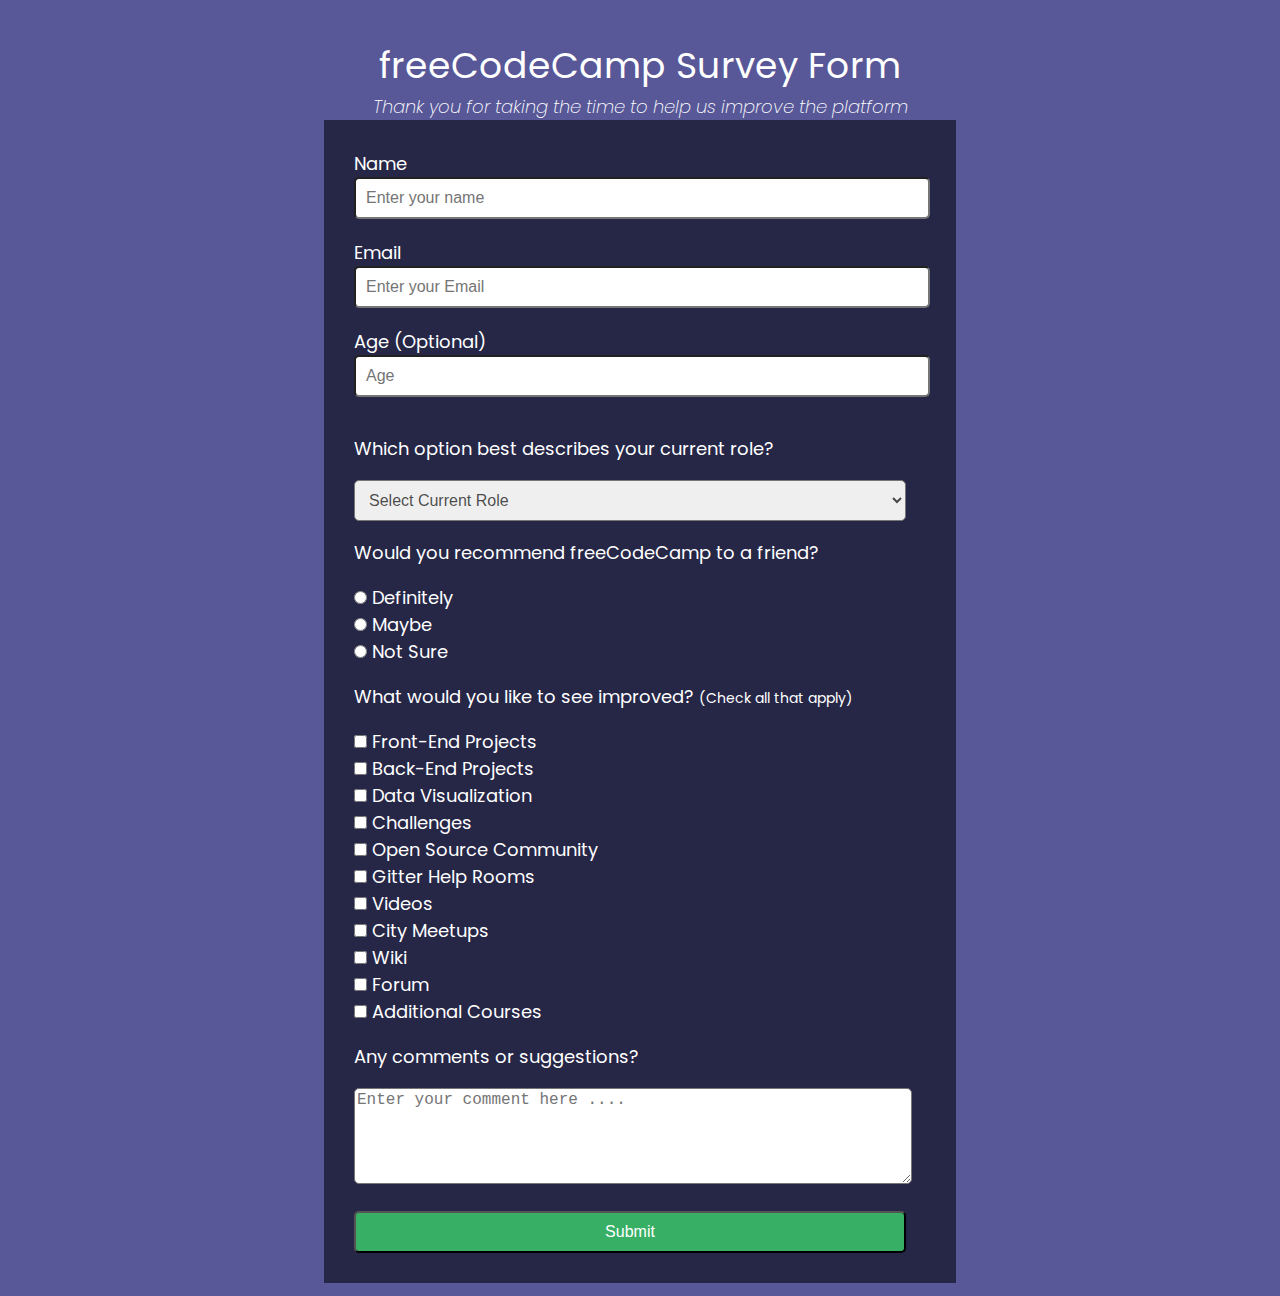
<file: Project - 2 - Survey Form/index.html>
<!DOCTYPE html>
<html lang="en">
<head>
    <meta charset="UTF-8">
    <meta http-equiv="X-UA-Compatible" content="IE=edge">
    <meta name="viewport" content="width=device-width, initial-scale=1.0">
    <title>Survey Form</title>
    <link rel="stylesheet" href="style.css">
    <script src="https://cdn.freecodecamp.org/testable-projects-fcc/v1/bundle.js"></script>
    <link rel="preconnect" href="https://fonts.gstatic.com">
    <link href="https://fonts.googleapis.com/css2?family=Poppins:ital,wght@0,100;0,200;0,300;0,400;0,500;1,100;1,200;1,300;1,400&display=swap" rel="stylesheet">
</head>
<body bgcolor="#585898">
    <div id="project-2">
        <h1 id="title">
            freeCodeCamp Survey Form
        </h1>
        <p id="description">
            <i>Thank you for taking the time to help us improve the platform</i>
        </p>
        <form id="survey-form">
            <label id="name-label">Name</label>
            <div>
                <input type="text" id="name" placeholder="Enter your name" required>
            </div>
            <label id="email-label">Email</label>
            <div>
                <input type="email" name="" id="email" placeholder="Enter your Email" required>
            </div>
            <label id="number-label">
                Age (Optional)
            </label>
            <div>
                <input type="number" name="" id="number" placeholder="Age" min="1" max="100">
            </div>
            <p>
                Which option best describes your current role?
            </p>
            <div >
                <select name="dropdown" id="dropdown">
                    <option value="default" disabled selected>Select Current Role</option>
                    <option value="student">Student</option>
                    <option value="ftj">Full Time Job</option>
                    <option value="ftl">Full Time Learner</option>
                    <option value="no">Prefer Not to Say</option>
                    <option value="oth">Others</option>
                </select>
            </div>
            <p>
                Would you recommend freeCodeCamp to a friend?
            </p>
            <div>
                <input type="radio" name="rec" id="" value="definitely"> Definitely <br>
                <input type="radio" name="rec" id="" value="maybe"> Maybe <br>
                <input type="radio" name="rec" id="" value="not-sure"> Not Sure <br>
            </div>
            <p id="disp">
                What would you like to see improved? <span>(Check all that apply)</span>
            </p>
            <div>
                <input type="checkbox" name="improvement" id="" value="fep"> Front-End Projects <br>
                <input type="checkbox" name="improvement" id="" value="bep"> Back-End Projects <br>
                <input type="checkbox" name="improvement" id="" value="dv"> Data Visualization <br>
                <input type="checkbox" name="improvement" id="" value="challenges"> Challenges <br>
                <input type="checkbox" name="improvement" id="" value="osc"> Open Source Community <br>
                <input type="checkbox" name="improvement" id="" value="ghr"> Gitter Help Rooms <br>
                <input type="checkbox" name="improvement" id="" value="vid"> Videos <br>
                <input type="checkbox" name="improvement" id="" value="city-meetups"> City Meetups <br>
                <input type="checkbox" name="improvement" id="" value="wiki"> Wiki <br>
                <input type="checkbox" name="improvement" id="" value="forum"> Forum <br>
                <input type="checkbox" name="improvement" id="" value="ac"> Additional Courses <br>
            </div>
            <p>
                Any comments or suggestions?
            </p>
            <div>
                <textarea name="" id="" cols="20" rows="5" placeholder="Enter your comment here ...."></textarea>
            </div>
            <div id="button">
                <input type="submit" id="submit" value="Submit">
            </div>
        </form>
    </div>
</body>
</html>
</file>
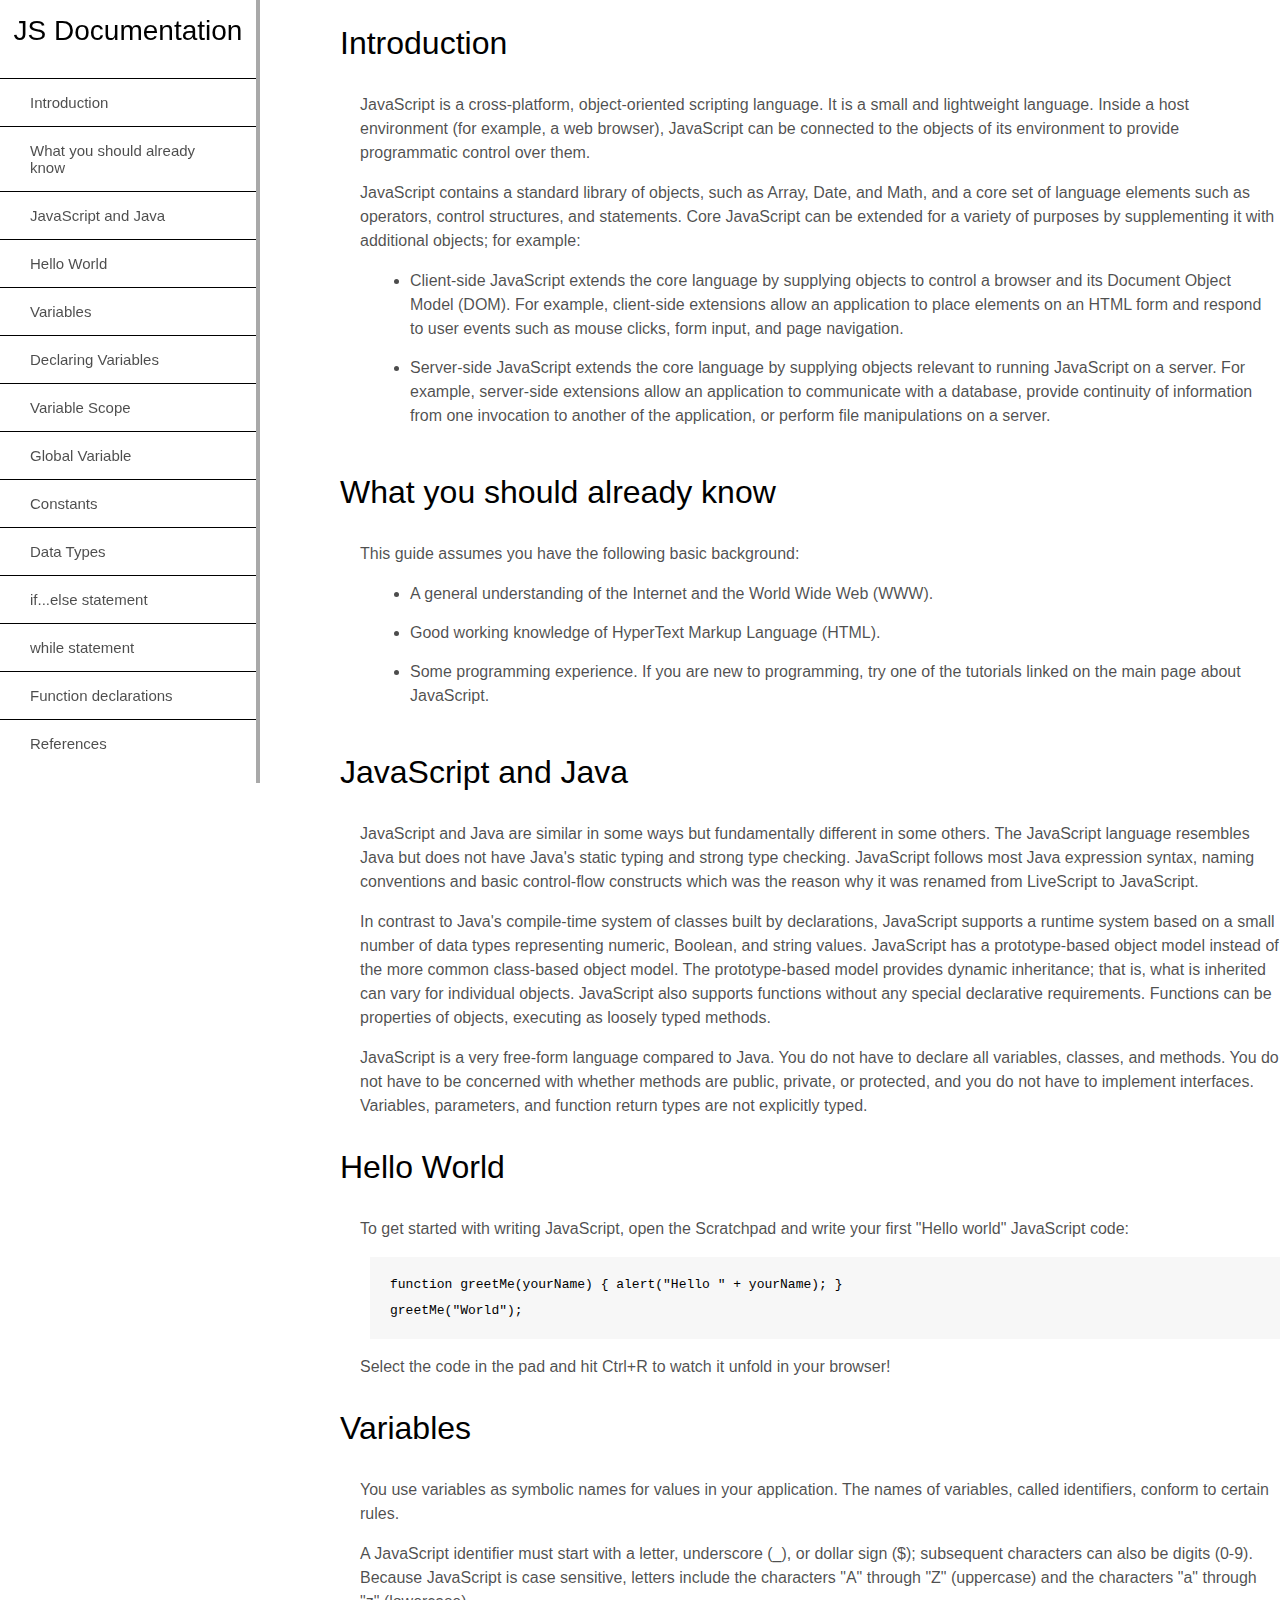
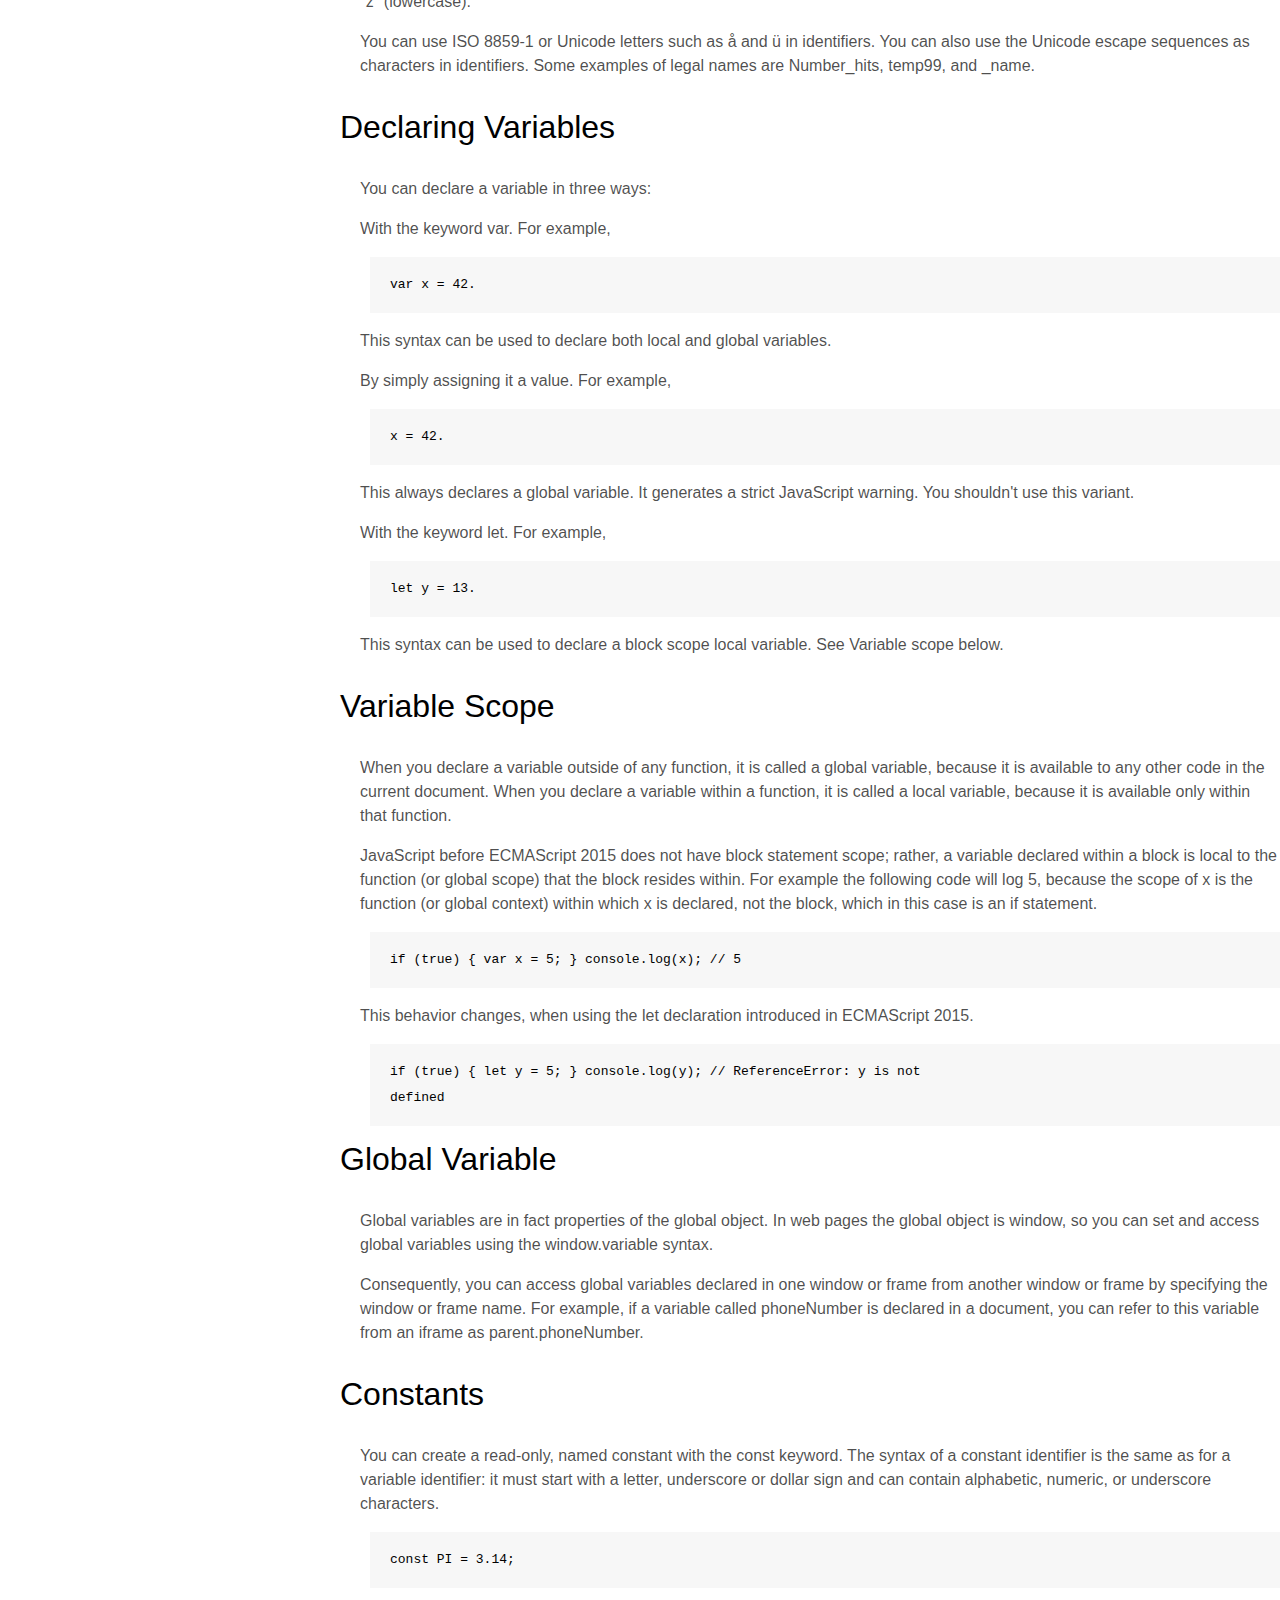
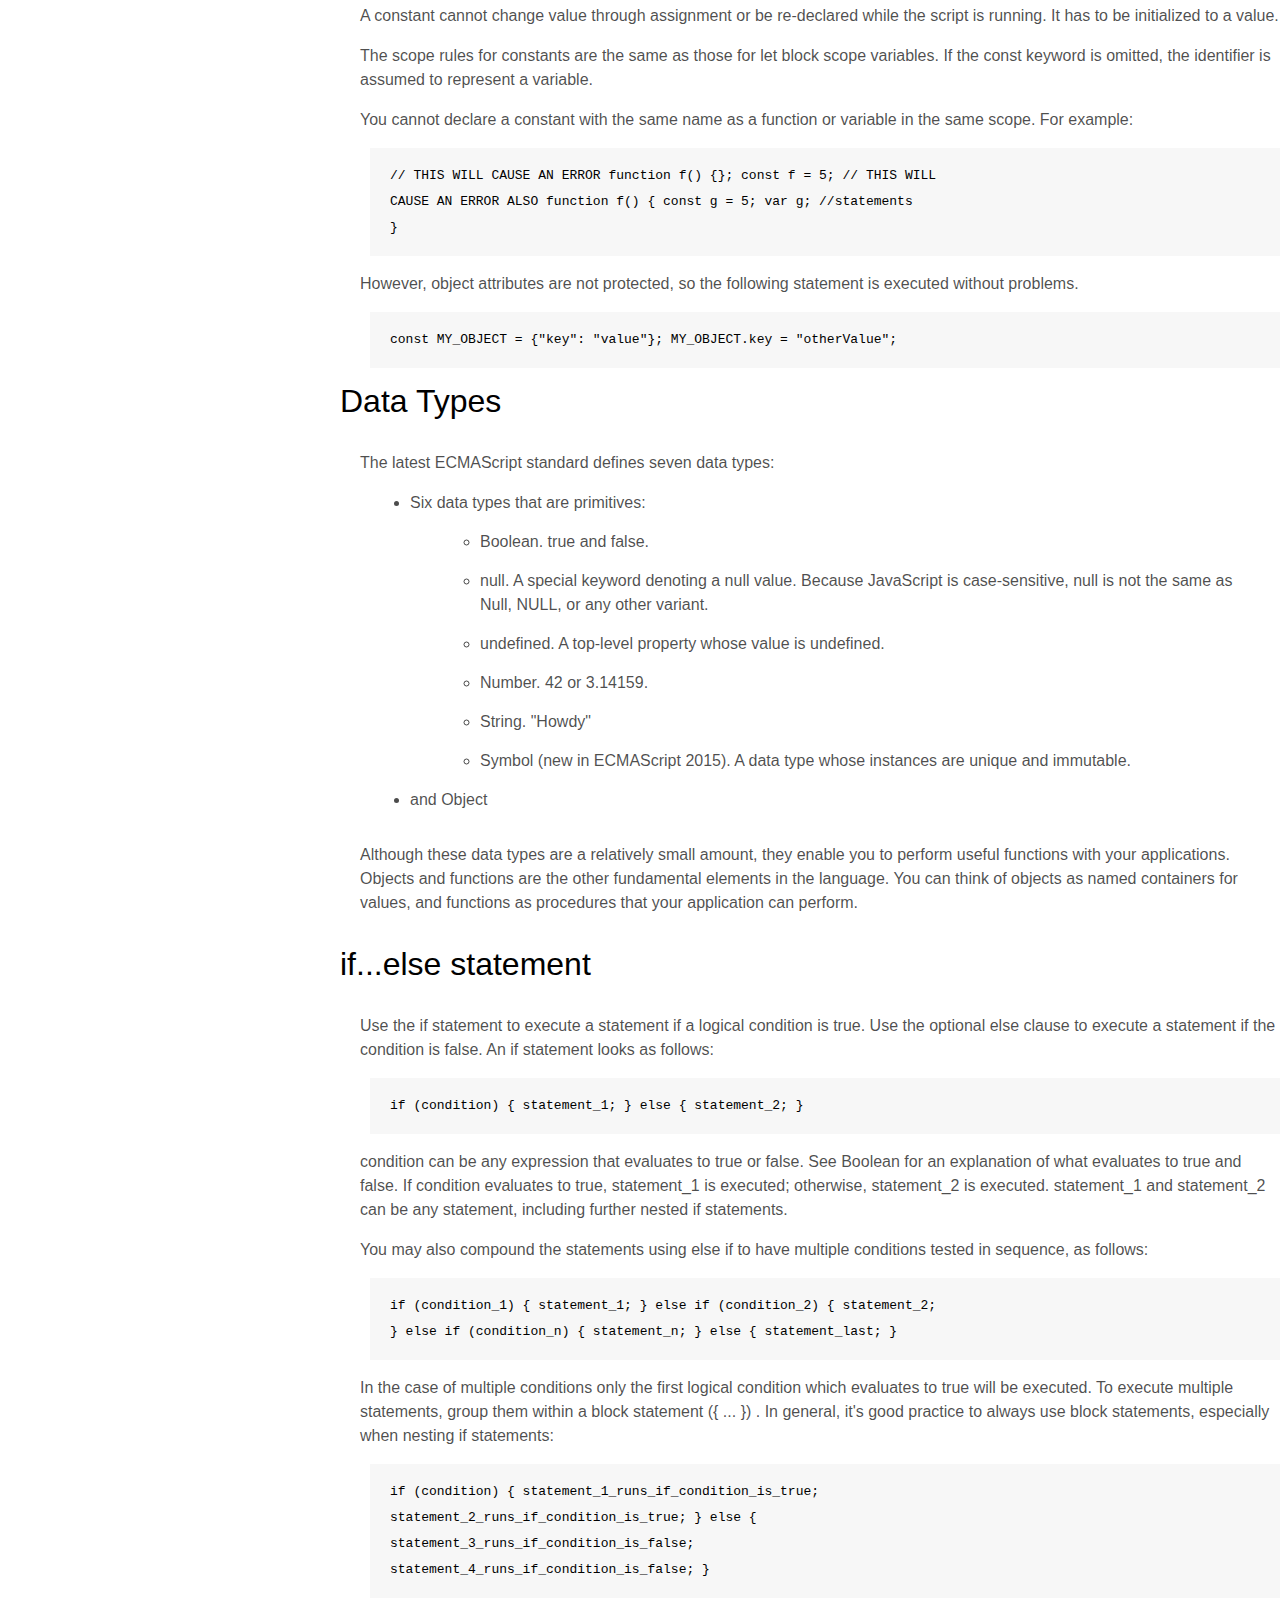
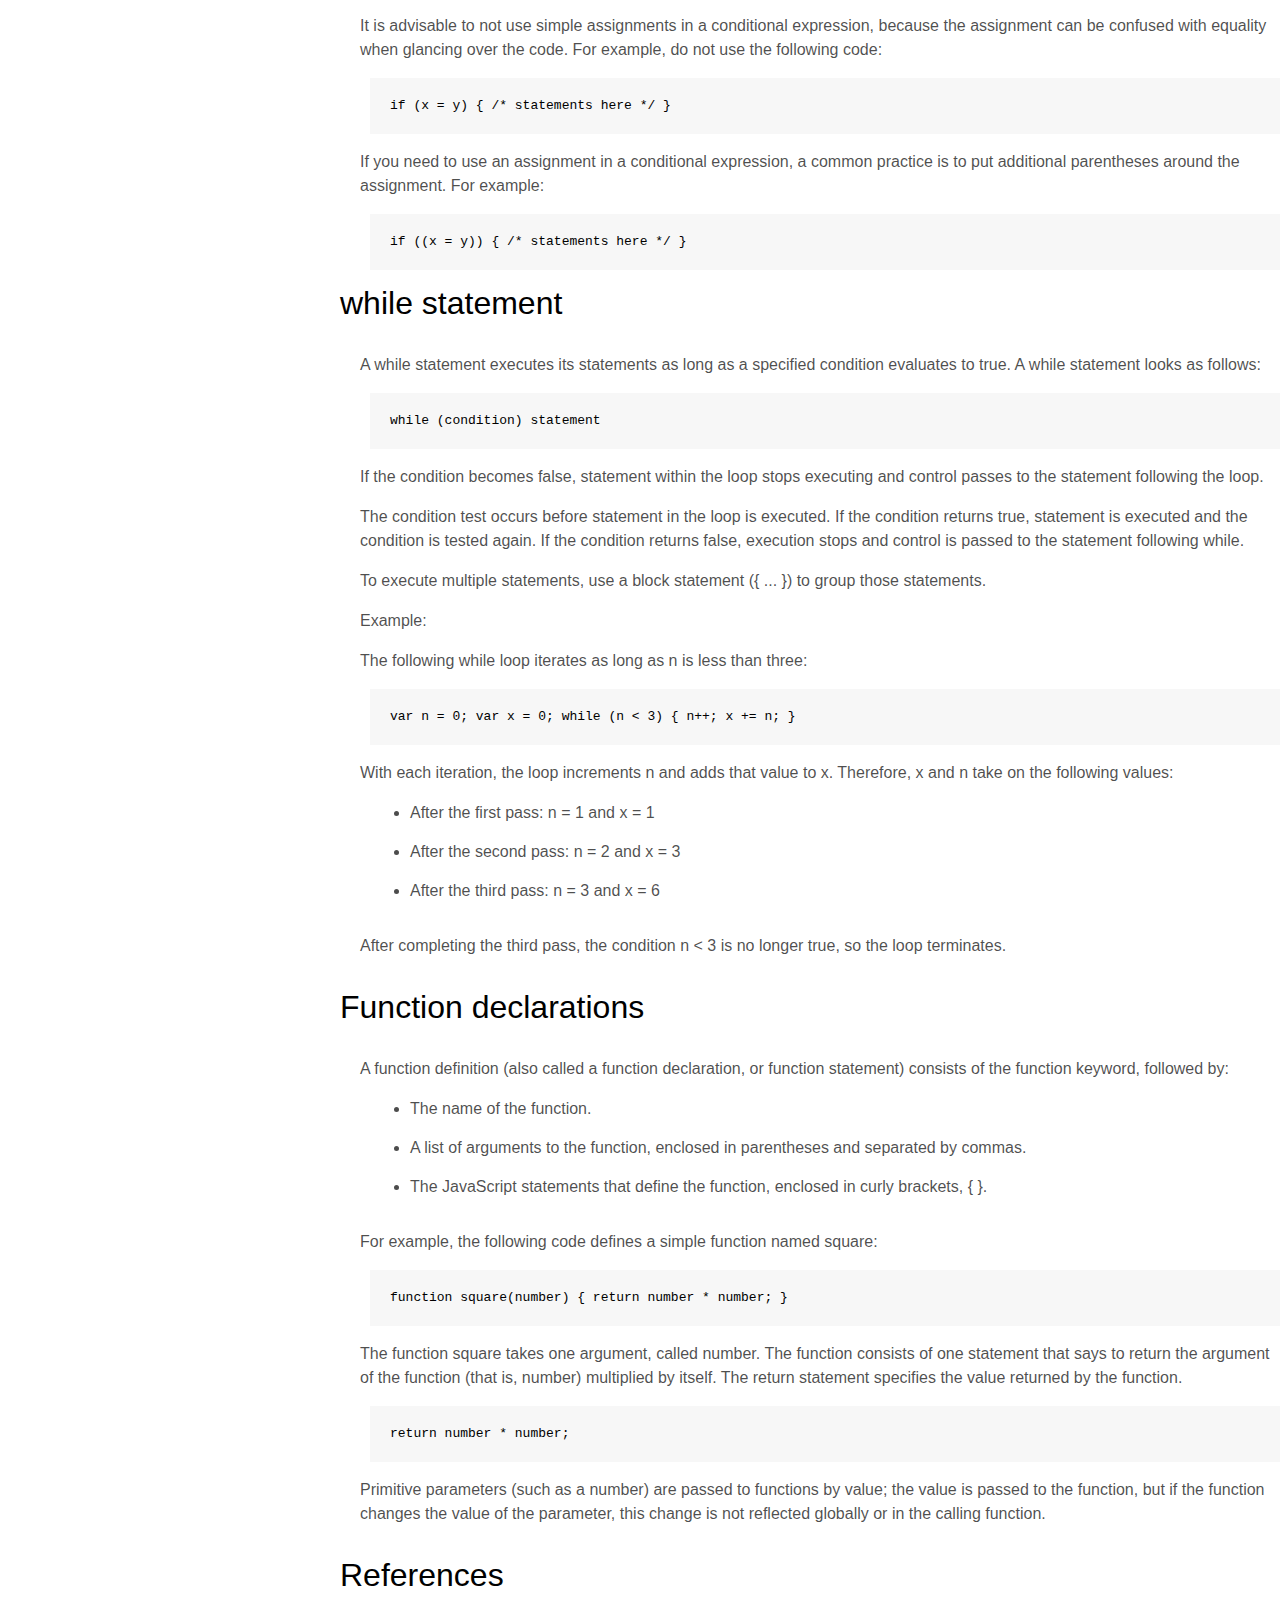
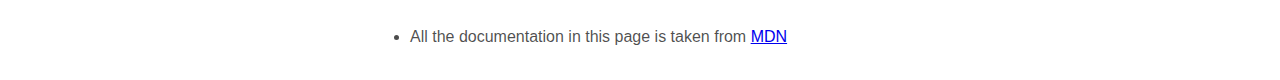
<file: Project - 4 - Technical Documentation Page/index.html>
<!DOCTYPE html>
<html lang="en">
<head>
    <meta charset="UTF-8">
    <meta http-equiv="X-UA-Compatible" content="IE=edge">
    <meta name="viewport" content="width=device-width, initial-scale=1.0">
    <title>JS Documentation</title>
    <link href="style.css" rel="stylesheet" type="text/css">
    <script src="https://cdn.freecodecamp.org/testable-projects-fcc/v1/bundle.js"></script>
</head>
<body>
    <nav id="navbar">
        <header>
            JS Documentation
        </header>
        <ul id="index-items">
            <li><a href="#Introduction" class="nav-link">Introduction</a></li>
            <li><a href="#What_you_should_already_know" class="nav-link">What you should already know</a></li>
            <li><a href="#JavaScript_and_Java" class="nav-link">JavaScript and Java</a></li>
            <li><a href="#Hello_World" class="nav-link">Hello World</a></li>
            <li><a href="#Variables" class="nav-link">Variables</a></li>
            <li><a href="#Declaring_Variables" class="nav-link">Declaring Variables</a></li>
            <li><a href="#Variable_Scope" class="nav-link">Variable Scope</a></li>
            <li><a href="#Global_Variable" class="nav-link">Global Variable</a></li>
            <li><a href="#Constants" class="nav-link">Constants</a></li>
            <li><a href="#Data_Types" class="nav-link">Data Types</a></li>
            <li><a href="#if...else_statement" class="nav-link">if...else statement</a></li>
            <li><a href="#while_statement" class="nav-link">while statement</a></li>
            <li><a href="#Function_declarations" class="nav-link">Function declarations</a></li>
            <li><a href="#References" class="nav-link">References</a></li>
        </ul>
    </nav>
    <main id="main-doc">
        <section id="Introduction" class="main-section">
            <header>
                Introduction
            </header>
            <p>
                JavaScript is a cross-platform, object-oriented scripting language. It is a small and lightweight language. Inside a host environment (for example, a web browser), JavaScript can be connected to the objects of its environment to provide programmatic control over them.
            </p>
            <p>
                JavaScript contains a standard library of objects, such as Array, Date, and Math, and a core set of language elements such as operators, control structures, and statements. Core JavaScript can be extended for a variety of purposes by supplementing it with additional objects; for example:
            </p>
            <ul>
                <li>
                    Client-side JavaScript extends the core language by supplying objects to control a browser and its Document Object Model (DOM). For example, client-side extensions allow an application to place elements on an HTML form and respond to user events such as mouse clicks, form input, and page navigation.
                </li>
                <li>
                    Server-side JavaScript extends the core language by supplying objects relevant to running JavaScript on a server. For example, server-side extensions allow an application to communicate with a database, provide continuity of information from one invocation to another of the application, or perform file manipulations on a server.
                </li>
            </ul>
        </section>
        <section id="What_you_should_already_know" class="main-section">
            <header>
                What you should already know
            </header>
            <p>
                This guide assumes you have the following basic background:
            </p>
            <ul>
                <li>
                    A general understanding of the Internet and the World Wide Web (WWW).
                </li>
                <li>
                    Good working knowledge of HyperText Markup Language (HTML).
                </li>
                <li>
                    Some programming experience. If you are new to programming, try one of the tutorials linked on the main page about JavaScript.
                </li>
            </ul>
        </section>
        <section id="JavaScript_and_Java" class="main-section">
            <header>
                JavaScript and Java
            </header>
            <p>
                JavaScript and Java are similar in some ways but fundamentally different in some others. The JavaScript language resembles Java but does not have Java's static typing and strong type checking. JavaScript follows most Java expression syntax, naming conventions and basic control-flow constructs which was the reason why it was renamed from LiveScript to JavaScript.
            </p>
            <p>
                In contrast to Java's compile-time system of classes built by declarations, JavaScript supports a runtime system based on a small number of data types representing numeric, Boolean, and string values. JavaScript has a prototype-based object model instead of the more common class-based object model. The prototype-based model provides dynamic inheritance; that is, what is inherited can vary for individual objects. JavaScript also supports functions without any special declarative requirements. Functions can be properties of objects, executing as loosely typed methods.
            </p>
            <p>
                JavaScript is a very free-form language compared to Java. You do not have to declare all variables, classes, and methods. You do not have to be concerned with whether methods are public, private, or protected, and you do not have to implement interfaces. Variables, parameters, and function return types are not explicitly typed.
            </p>
        </section>
        <section id="Hello_World" class="main-section">
            <header>
                Hello World
            </header>
            <p>
                To get started with writing JavaScript, open the Scratchpad and write your first "Hello world" JavaScript code:
            </p>
            <code>function greetMe(yourName) { alert("Hello " + yourName); } 
                greetMe("World");
            </code>
            <p>
                Select the code in the pad and hit Ctrl+R to watch it unfold in your browser!
            </p>
        </section>
        <section id="Variables" class="main-section">
            <header>
                Variables
            </header>
            <p>
                You use variables as symbolic names for values in your application. The names of variables, called identifiers, conform to certain rules.
            </p>
            <p>
                A JavaScript identifier must start with a letter, underscore (_), or dollar sign ($); subsequent characters can also be digits (0-9). Because JavaScript is case sensitive, letters include the characters "A" through "Z" (uppercase) and the characters "a" through "z" (lowercase).
            </p>
            <p>
                You can use ISO 8859-1 or Unicode letters such as å and ü in identifiers. You can also use the Unicode escape sequences as characters in identifiers. Some examples of legal names are Number_hits, temp99, and _name.
            </p>
        </section>
        <section id="Declaring_Variables" class="main-section">
            <header>
                Declaring Variables
            </header>
            <p>
                You can declare a variable in three ways:
            </p>
            <p>
                With the keyword var. For example,
            </p>
            <code>var x = 42.
            </code>
            <p>
                This syntax can be used to declare both local and global variables.
            </p>
            <p>
                By simply assigning it a value. For example,
            </p>
            <code>x = 42.
            </code>
            <p>
                This always declares a global variable. It generates a strict JavaScript warning. You shouldn't use this variant.
            </p>
            <p>
                With the keyword let. For example,
            </p>
            <code>let y = 13.
            </code>
            <p>
                This syntax can be used to declare a block scope local variable. See Variable scope below.
            </p>
        </section>
        <section id="Variable_Scope" class="main-section">
            <header>
                Variable Scope 
            </header>
            <p>
                When you declare a variable outside of any function, it is called a global variable, because it is available to any other code in the current document. When you declare a variable within a function, it is called a local variable, because it is available only within that function.
            </p>
            <p>
                JavaScript before ECMAScript 2015 does not have block statement scope; rather, a variable declared within a block is local to the function (or global scope) that the block resides within. For example the following code will log 5, because the scope of x is the function (or global context) within which x is declared, not the block, which in this case is an if statement.
            </p>
            <code>if (true) { var x = 5; } console.log(x); // 5
            </code>
            <p>
                This behavior changes, when using the let declaration introduced in ECMAScript 2015.
            </p>
            <code>if (true) { let y = 5; } console.log(y); // ReferenceError: y is not
                defined
            </code>
        </section>
        <section id="Global_Variable" class="main-section">
            <header>
                Global Variable
            </header>
            <p>
                Global variables are in fact properties of the global object. In web pages the global object is window, so you can set and access global variables using the window.variable syntax.
            </p>
            <p>
                Consequently, you can access global variables declared in one window or frame from another window or frame by specifying the window or frame name. For example, if a variable called phoneNumber is declared in a document, you can refer to this variable from an iframe as parent.phoneNumber.
            </p>
        </section>
        <section id="Constants" class="main-section">
            <header>
                Constants
            </header>
            <p>
                You can create a read-only, named constant with the const keyword. The syntax of a constant identifier is the same as for a variable identifier: it must start with a letter, underscore or dollar sign and can contain alphabetic, numeric, or underscore characters.
            </p>
            <code>const PI = 3.14;
            </code>
            <p>
                A constant cannot change value through assignment or be re-declared while the script is running. It has to be initialized to a value.
            </p>
            <p>
                The scope rules for constants are the same as those for let block scope variables. If the const keyword is omitted, the identifier is assumed to represent a variable.
            </p>
            <p>
                You cannot declare a constant with the same name as a function or variable in the same scope. For example:
            </p>
            <code>// THIS WILL CAUSE AN ERROR function f() {}; const f = 5; // THIS WILL
                CAUSE AN ERROR ALSO function f() { const g = 5; var g; //statements
                }
            </code>
            <p>
                However, object attributes are not protected, so the following statement is executed without problems.
            </p>
            <code>const MY_OBJECT = {"key": "value"}; MY_OBJECT.key = "otherValue";</code>
        </section>
        <section id="Data_Types" class="main-section">
            <header>
                Data Types
            </header>
            <p>
                The latest ECMAScript standard defines seven data types:
            </p>
            <ul>
                <li>Six data types that are primitives:</li>
                <ul type="circle">
                    <li>Boolean. true and false.</li>
                    <li>null. A special keyword denoting a null value. Because JavaScript is case-sensitive, null is not the same as Null, NULL, or any other variant.</li>
                    <li>undefined. A top-level property whose value is undefined.</li>
                    <li>Number. 42 or 3.14159.</li>
                    <li>String. "Howdy"</li>
                    <li>Symbol (new in ECMAScript 2015). A data type whose instances are unique and immutable.</li>
                </ul>
                <li>and Object</li>
            </ul>
            <p>
                Although these data types are a relatively small amount, they enable you to perform useful functions with your applications. Objects and functions are the other fundamental elements in the language. You can think of objects as named containers for values, and functions as procedures that your application can perform.
            </p>
        </section>
        <section id="if...else_statement" class="main-section">
            <header>
                if...else statement
            </header>
            <p>
                Use the if statement to execute a statement if a logical condition is true. Use the optional else clause to execute a statement if the condition is false. An if statement looks as follows:
            </p>
            <code>if (condition) { statement_1; } else { statement_2; }
            </code>
            <p>
                condition can be any expression that evaluates to true or false. See Boolean for an explanation of what evaluates to true and false. If condition evaluates to true, statement_1 is executed; otherwise, statement_2 is executed. statement_1 and statement_2 can be any statement, including further nested if statements.
            </p>
            <p>
                You may also compound the statements using else if to have multiple conditions tested in sequence, as follows:
            </p>
            <code>if (condition_1) { statement_1; } else if (condition_2) { statement_2;
            } else if (condition_n) { statement_n; } else { statement_last; }
            </code>
            <p>
                In the case of multiple conditions only the first logical condition which evaluates to true will be executed. To execute multiple statements, group them within a block statement ({ ... }) . In general, it's good practice to always use block statements, especially when nesting if statements:
            </p>
            <code>if (condition) { statement_1_runs_if_condition_is_true;
                statement_2_runs_if_condition_is_true; } else {
                statement_3_runs_if_condition_is_false;
                statement_4_runs_if_condition_is_false; }
            </code>
            <p>
                It is advisable to not use simple assignments in a conditional expression, because the assignment can be confused with equality when glancing over the code. For example, do not use the following code:
            </p>
            <code>if (x = y) { /* statements here */ }</code>
            <p>
                If you need to use an assignment in a conditional expression, a common practice is to put additional parentheses around the assignment. For example:
            </p>
            <code>if ((x = y)) { /* statements here */ }</code>
        </section>
        <section id="while_statement" class="main-section">
            <header>
                while statement
            </header>
            <p>
                A while statement executes its statements as long as a specified condition evaluates to true. A while statement looks as follows:
            </p>
            <code>while (condition) statement</code>
            <p>
                If the condition becomes false, statement within the loop stops executing and control passes to the statement following the loop.
            </p>
            <p>
                The condition test occurs before statement in the loop is executed. If the condition returns true, statement is executed and the condition is tested again. If the condition returns false, execution stops and control is passed to the statement following while.
            </p>
            <p>
                To execute multiple statements, use a block statement ({ ... }) to group those statements.
            </p>
            <p>
                Example:
            </p>
            <p>
                The following while loop iterates as long as n is less than three:
            </p>
            <code>var n = 0; var x = 0; while (n < 3) { n++; x += n; }</code>
            <p>
                With each iteration, the loop increments n and adds that value to x. Therefore, x and n take on the following values:
            </p>
            <ul>
                <li>
                    After the first pass: n = 1 and x = 1
                </li>
                <li>
                    After the second pass: n = 2 and x = 3
                </li>
                <li>
                    After the third pass: n = 3 and x = 6
                </li>
            </ul>
            <p>
                After completing the third pass, the condition n < 3 is no longer true, so the loop terminates.
            </p>
        </section>
        <section id="Function_declarations" class="main-section">
            <header>
                Function declarations
            </header>
            <p>
                A function definition (also called a function declaration, or function statement) consists of the function keyword, followed by:
            </p>
            <ul>
                <li>
                    The name of the function.
                </li>
                <li>
                    A list of arguments to the function, enclosed in parentheses and separated by commas.
                </li>
                <li>    
                    The JavaScript statements that define the function, enclosed in curly brackets, { }.
                </li>
            </ul>
            <p>
                For example, the following code defines a simple function named square:
            </p>
            <code>function square(number) { return number * number; }</code>
            <p>
                The function square takes one argument, called number. The function consists of one statement that says to return the argument of the function (that is, number) multiplied by itself. The return statement specifies the value returned by the function.
            </p>
            <code>return number * number;</code>
            <p>
                Primitive parameters (such as a number) are passed to functions by value; the value is passed to the function, but if the function changes the value of the parameter, this change is not reflected globally or in the calling function.
            </p>
        </section>
        <section id="References" class="main-section">
            <header>
                References
            </header>
            <ul>
                <li>
                    All the documentation in this page is taken from <a href="https://developer.mozilla.org/en-US/docs/Web/JavaScript/Guide">MDN</a>
                </li>
            </ul>
        </section>
    </main>
</body>
</html>
</file>
<file: Project - 2 - Survey Form/style.css>
#project-2{
    font-size: 18px;
    font-family: 'Poppins', sans-serif;
    color: #fff;
}
#title{
    font-weight: 400;
    text-align: center;
    padding-top: 30px;
    margin: 0;
}
#description{
    font-weight: 200;
    text-align: center;
    margin: 0;
}
#survey-form{
    margin-left: auto;
    margin-right: auto;
    width: 50%;
    background-color: #262646;
    padding: 30px 0px;
}
#dropdown{
    color: rgba(0,0,0,0.7);
}
#survey-form div,#survey-form label,#survey-form p{
    margin-left: auto;
    margin-right: auto;
    padding-right: 50px;
    padding-left: 30px;
}
#disp span{
    font-size: 14px;
}
select,textarea{
    font-size: 16px;
    border-radius: 5px;
    outline: none;
}
#survey-form div #name,#email,#number,#dropdown,#submit{
    font-size: 16px;
    border-radius: 5px;
    outline: none;
    width: 100%;
}
#name,#email,#number{
    margin-bottom: 20px;
}
#submit,textarea{
    width: 100%;
}
input,select{
    padding: 10px;
    margin:auto;
}
#submit{
    background-color: #37af65;
    color: #fff;
}
#button{
    padding-top: 20px;
}
@media screen and (max-width: 900px){
    #survey-form{
        width: 75%;
    }
}
@media screen and (max-width: 400px){
    #survey-form{
        width: 95vw;
        margin: 40px auto;
    }
}
</file>
<file: Project - 4 - Technical Documentation Page/style.css>
body{
    margin: 0;
    padding: 0;
    font-family: Lato,sans-serif;
    width: 100vw;
}
#navbar{
    max-width: 20vw;
    border-right: 4px solid darkgray;
    position: fixed;
}
#index-items{
    list-style-type: none;
    padding: 0;
    overflow: auto;
}
header{
    font-size: 28px;
    text-align: center;
    padding: 15px 0;
}
#index-items li{
    border-top: 1px solid black;
    padding: 15px 30px;
    color: rgba(0,0,0,0.7);
    font-size: 15px;
}
.nav-link{
    text-decoration: none;
    color: rgba(0,0,0,0.7);
}
#main-doc{
    max-width: 80%;
    position: absolute;
    left: 320px;
    top: 10px;
}
#main-doc header{
    text-align: left;
    font-weight: 500;
    font-size: 32px;
}
#main-doc p,ul{
    color: rgba(0,0,0,0.7);
}
.main-section{
    padding-left: 20px;
}
.main-section p{
    padding-left: 20px;
    line-height: 1.5;
}
.main-section ul{
    margin-left: 30px;
}
.main-section li{
    padding-bottom: 15px;
    padding-right: 15px;
    line-height: 1.5;
}
.main-section code{
    display: block;
    margin-left: 30px;
    white-space: pre-line;
    background-color: #f7f7f7;
    line-height: 2;
    padding: 15px 20px;
    max-width: 1000px;
}
@media screen and (max-width: 900px){
    #navbar{
        max-width: 33vw;
        height: 110vh;
    }
    #main-doc{
        width: 67vw;
        left: 250px;
    }
    .main-section code{
        margin-right: 30px;
    }
}
@media screen and (max-width: 700px){
    #main-doc{
        left: 220px;
    }
}
@media screen and (max-width: 400px){
    #navbar{
        position: absolute;
        top: 0px;
        height: 390px;
        width: 99%;
        max-width: 99vw;
    }
    #index-items{
        max-height: 280px;
        border: 2px solid black;
    }
    header{
        font-size: 24px;
        padding-bottom: 10px;
    }
    #main-doc{
        max-width: 100vw;
        position: relative;
        margin-top: 380px;
        left: 0;
        padding-bottom: 70px;
    }
    .main-section{
        width: 90vw;
    }
    #main-doc header{
        font-size: 28px;
    }
}
</file>
